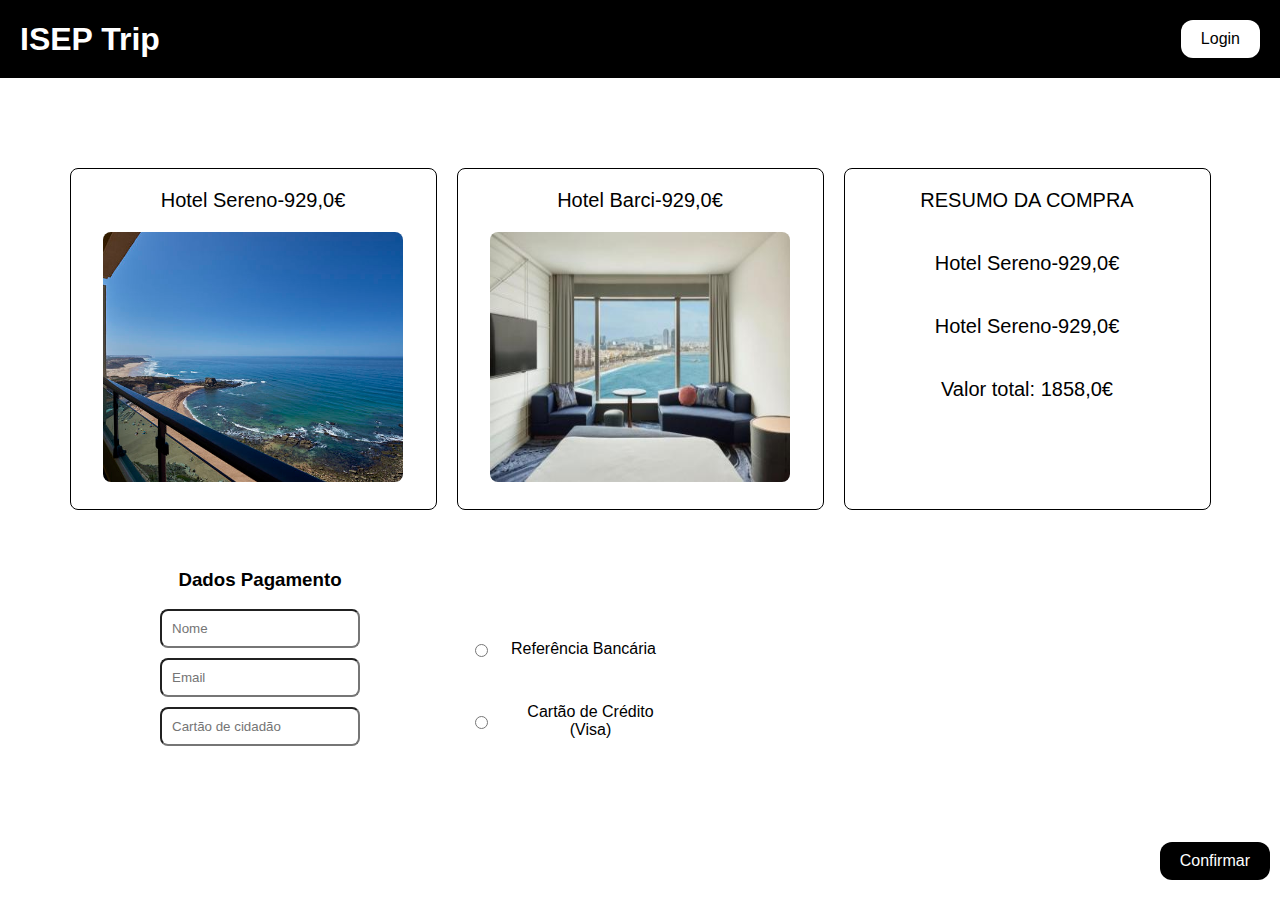
<file: scripts/finalizacao.html>
<html>
<head>
    <title>Finalizacao da compra </title>
    <link rel="stylesheet" type="text/css" href="../styles/finalizacao.css">
    <script src="index.js"></script>
</head>

<body>
    <form action="finalizacao.php" method="post"></form>
    <div id="barra" >
        <h1 onclick="homepage()">ISEP Trip</h1>
        <button type="button" onclick="login()">Login</button>
    </div>

    <div class="container">
        <div class="caixa ilustracao">Hotel Sereno-929,0€
            <img src="../images/Hotel sereno.jpg" alt="1 imagem" width="300" height="250">
        </div>
        <div class="caixa ilustracao">Hotel Barci-929,0€
            <img src="../images/Hotel Barci.jpg" alt="2 imagem" width="300" height="250">
        </div>
        <div class="caixa ilustracao">RESUMO DA COMPRA
            <p>Hotel Sereno-929,0€</p>
            <p>Hotel Sereno-929,0€</p>
            <p></p>
            <p>Valor total: 1858,0€ </p>   
        </div>
    </div>

    <div class="principal">
        <div class="pagamento">
            <h3>Dados Pagamento</h3>
            <input type="text" id="nome" placeholder="Nome" required>
            <input type="text" id="email1" placeholder="Email" required>
            <input type="text" id="cc1" placeholder="Cartão de cidadão" required>
        </div>

            <div class="metodos-pagamento">
                <label>
                    <input type="radio" name="pagamento" id= "formapag1" value="referencia-bancaria" required>
                    Referência Bancária
                </label>
                <label>
                    <input type="radio" name="pagamento" id="formapag2" value="cartao-credito" required>
                    Cartão de Crédito (Visa)
                </label>
                <button type="button" onclick="dadospagamento()" id="pesquisa">Confirmar</button>              
            </div> 
            
            <div class="dadoscartao" id="dadoscartao" style="display: none;">
                <label>
                    <input type="text" id="numerocartao" placeholder="Número Cartão" required>
                </label>
                <label>
                    <input type="text" id="cvv" placeholder="CVV" required>
                </label>
                <label>
                    Validade CC
                    <input type="month" id="validade" placeholder="Validade" required>
                </label>                            
            </div> 
            <div class="referenciamb" id="referenciamb" style="display: none;"> REFERÊNCIA MULTIBANCO<br></br>
                <label> Entidade: 01852</label><br> </br>
                <label>
                     Referência: 133 359 149
                </label><br></br>
                                  
            </div>
    </div>   
</body>
</file>
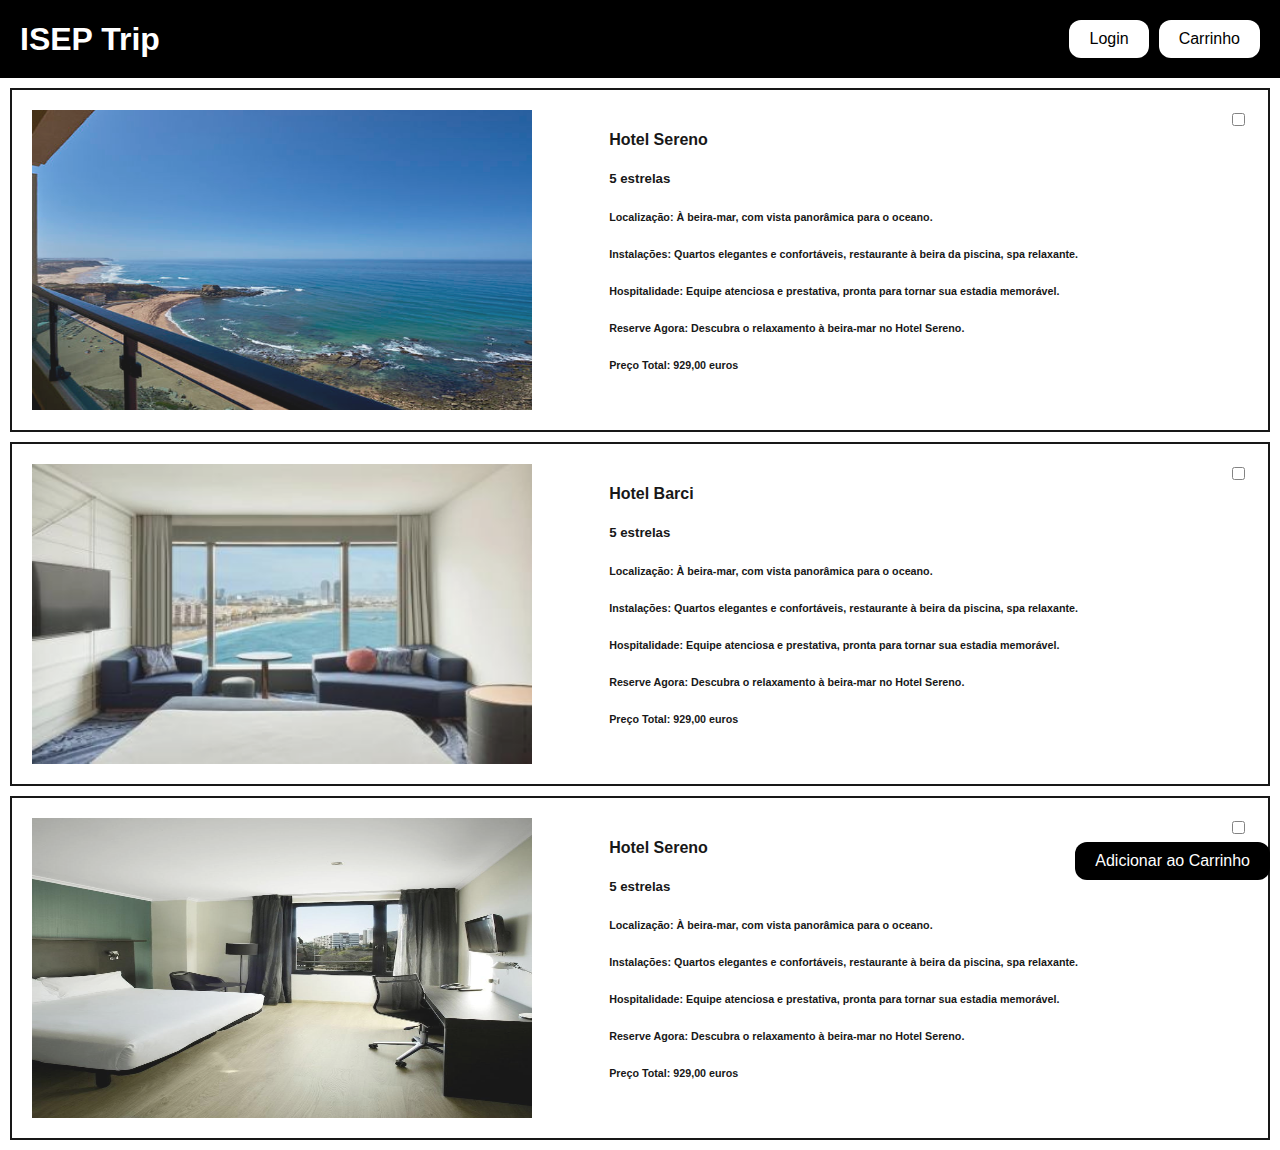
<file: scripts/lista.de.hoteis.html>
<html>
<head>
    <title>Isep Trip Lista de Hoteis</title>
    <link rel="stylesheet" type="text/css" href="../styles/lista.de.hoteis.css">
    <script src="index.js"></script>
</head>
<body>
    <div id="barra" >
        <h1 onclick="homepage()">ISEP Trip</h1>
        <div id="buttons">
            <button type="button" onclick="login()">Login</button>
            <button type="button" onclick="carrinho()">Carrinho</button>
        </div>
    </div>
    
    <fieldset>
        <img src="../images/Hotel sereno.jpg" alt="1 imagem" width="500" height="300">
        <input type="checkbox" id="hotel1">
        <label for="hotel1">
            <h4>Hotel Sereno</h4>
            <h5>5 estrelas</h5>
            <h6>Localização: À beira-mar, com vista panorâmica para o oceano.</h6>
            <h6>Instalações: Quartos elegantes e confortáveis, restaurante à beira da piscina, spa relaxante.</h6>
            <h6>Hospitalidade: Equipe atenciosa e prestativa, pronta para tornar sua estadia memorável.</h6>
            <h6>Reserve Agora: Descubra o relaxamento à beira-mar no Hotel Sereno.</h6>
            <h6>Preço Total: 929,00 euros</h6>
        </label>
    </fieldset>
    <fieldset>
        <img src="../images/Hotel Barci.jpg" alt="2 imagem" width="500" height="300">
        <input type="checkbox" id="hotel2">
        <label for="hotel2">
            <h4>Hotel Barci</h4>
            <h5>5 estrelas</h5>
            <h6>Localização: À beira-mar, com vista panorâmica para o oceano.</h6>
            <h6>Instalações: Quartos elegantes e confortáveis, restaurante à beira da piscina, spa relaxante.</h6>
            <h6>Hospitalidade: Equipe atenciosa e prestativa, pronta para tornar sua estadia memorável.</h6>
            <h6>Reserve Agora: Descubra o relaxamento à beira-mar no Hotel Sereno.</h6>
            <h6>Preço Total: 929,00 euros</h6>
        </label>
    </fieldset>
    <fieldset>
        <img src="../images/Hotel Falto.jpg" alt="3 imagem" width="500" height="300">
        <input type="checkbox" id="hotel3">
        <label for="hotel3">
            <h4>Hotel Sereno</h4>
            <h5>5 estrelas</h5>
            <h6>Localização: À beira-mar, com vista panorâmica para o oceano.</h6>
            <h6>Instalações: Quartos elegantes e confortáveis, restaurante à beira da piscina, spa relaxante.</h6>
            <h6>Hospitalidade: Equipe atenciosa e prestativa, pronta para tornar sua estadia memorável.</h6>
            <h6>Reserve Agora: Descubra o relaxamento à beira-mar no Hotel Sereno.</h6>
            <h6>Preço Total: 929,00 euros</h6>
        </label>
    </fieldset>
    <div id="Add">
        <button type="button" id="Add" onclick="add()">Adicionar ao Carrinho</button>
    </div>
</body>
</html>
</file>
<file: styles/finalizacao.css>
body {
    background-position: right top;
    background-size: cover;
    text-align: center;
    font-family: Arial, sans-serif;
    margin: 0;
    padding: 0;
}

#barra {
    background-color: #000;
    color: #fff;
    padding: 20px;
    margin: 0;
    position: sticky;
    top: 0;
    z-index: 1;
    display: flex;
    justify-content: space-between;
    align-items: center;
    box-sizing: border-box;
    width: 100%;
}

#barra h1 {
    font-size: 2em;
    margin: 0;
}

#barra button {
    background-color: #fff;
    color: #000;
    border: none;
    border-radius: 12px;
    padding: 10px 20px;
    cursor: pointer;
    font-size: 1em;
}

.principal {
    display: flex;
    width: 100%;
    justify-content: flex-start;
    padding: 20px;
    box-sizing: border-box;
    align-items: flex-start;
    gap: 20px;
    
}

.container {
    display: flex;
    justify-content: center;
    flex-grow: 1;
    margin-top: 50px;

 }

.caixa {
    border: 1px solid #000;
    padding: 20px;
    margin: 0 10px;
    text-align: center;

}
.caixa.ilustracao {
    font-size: 20px;
    width: 325px;
    height: 300px;
    border-radius: 8px;
    margin-top: 40px;

}
.caixa.ilustracao p{
     
    margin-top: 40px;

}
.caixa.conteudo {
    width: 325px;
    height: 250px;
}
img {
    margin-top: 20px;
    max-width: 100%; 
    border-radius: 8px;
}
.pagamento {
    margin-right: 20px;
    margin-left: 120px;
    text-align: center;
    padding: 20px;  
}

.pagamento input[type="text"] {
    display: block;
    margin: 10px auto;
    padding: 10px;
    width: 200px;
    border-radius: 8px;
}

.hidden {
    display: none;
  }
  
  .pagamento-container {
    display: flex;
    align-items: flex-start;
    gap: 20px;
  }

  .dados-pagamento {
    flex: 1;
  }

  .dados-cartao {
    flex: 1;
    background-color: pink;
    padding: 10px;
  }

  .pagamento-container label, .pagamento-container input {
    display: block;
    margin-bottom: 10px;
  }

.metodos-pagamento {
    margin-top: 110px;
    margin-left: 50px;
    display: flex;
    flex-direction: column;
}
.metodos-pagamento label {
    margin-right: 20px;
    display: flex;
    gap: 20px;
    align-items: center;
    margin-bottom: 45px;
    width: 200px;
}

.metodos-pagamento button{
        background-color: #000;
        color: #fff;
        border: none;
        border-radius: 12px;
        padding: 10px 20px;
        cursor: pointer;
        font-size: 1em;
        position: fixed;
        bottom: 20px;
        right: 10px;
        z-index: 1000;
        display: flex;

}

.dadoscartao{
    flex: 1;
    margin-top: 65px;
    margin-right: 500px;
}
 
.dadoscartao input[type="text"], input[type="month"] {
    margin: 10px auto;
    padding: 10px;
    width: 200px;
    border-radius: 8px;
}

.referenciamb {
    font-size: 20px;
    width: 300px;
    height: 170px;
    border-radius: 8px;
    margin-top: 100px;
    margin-left: 20px;

}
</file>
<file: styles/lista.de.hoteis.css>
body {
    font-family: Arial, sans-serif;
    margin: 0;
    padding: 0;
}

#barra {
    background-color: #000;
    color: #fff;
    padding: 20px;
    margin: 0;
    position: sticky;
    top: 0;
    z-index: 1;
    display: flex;
    justify-content: space-between;
    align-items: center;
}

#barra h1 {
    font-size: 2em;
    margin: 0;
}

#buttons {
    display: flex;
    gap: 10px;
}

#barra button {
    background-color: #fff;
    color: #000;
    border: none;
    border-radius: 12px;
    padding: 10px 20px;
    cursor: pointer;
    font-size: 1em;
}

img {
    max-width: 100%; 
}

fieldset {
    background-color: #fff;
    opacity: 0.9;
    padding: 20px;
    text-align: left;
    border: 2px solid #000;
    display: block;
    margin: 10px;
}

label {
    float:right;
    display: block; 
    margin-bottom: 10px; 
    margin-right: 150px;
}

input[type="checkbox"] {
    top: 10px;
    float:right;
}

#Add button {
    background-color: #000;
    color: #fff;
    border: none;
    border-radius: 12px;
    padding: 10px 20px;
    cursor: pointer;
    font-size: 1em;
    position: fixed;
    bottom: 20px;
    right: 10px;
    z-index: 1000;
    display: flex;
}
</file>
